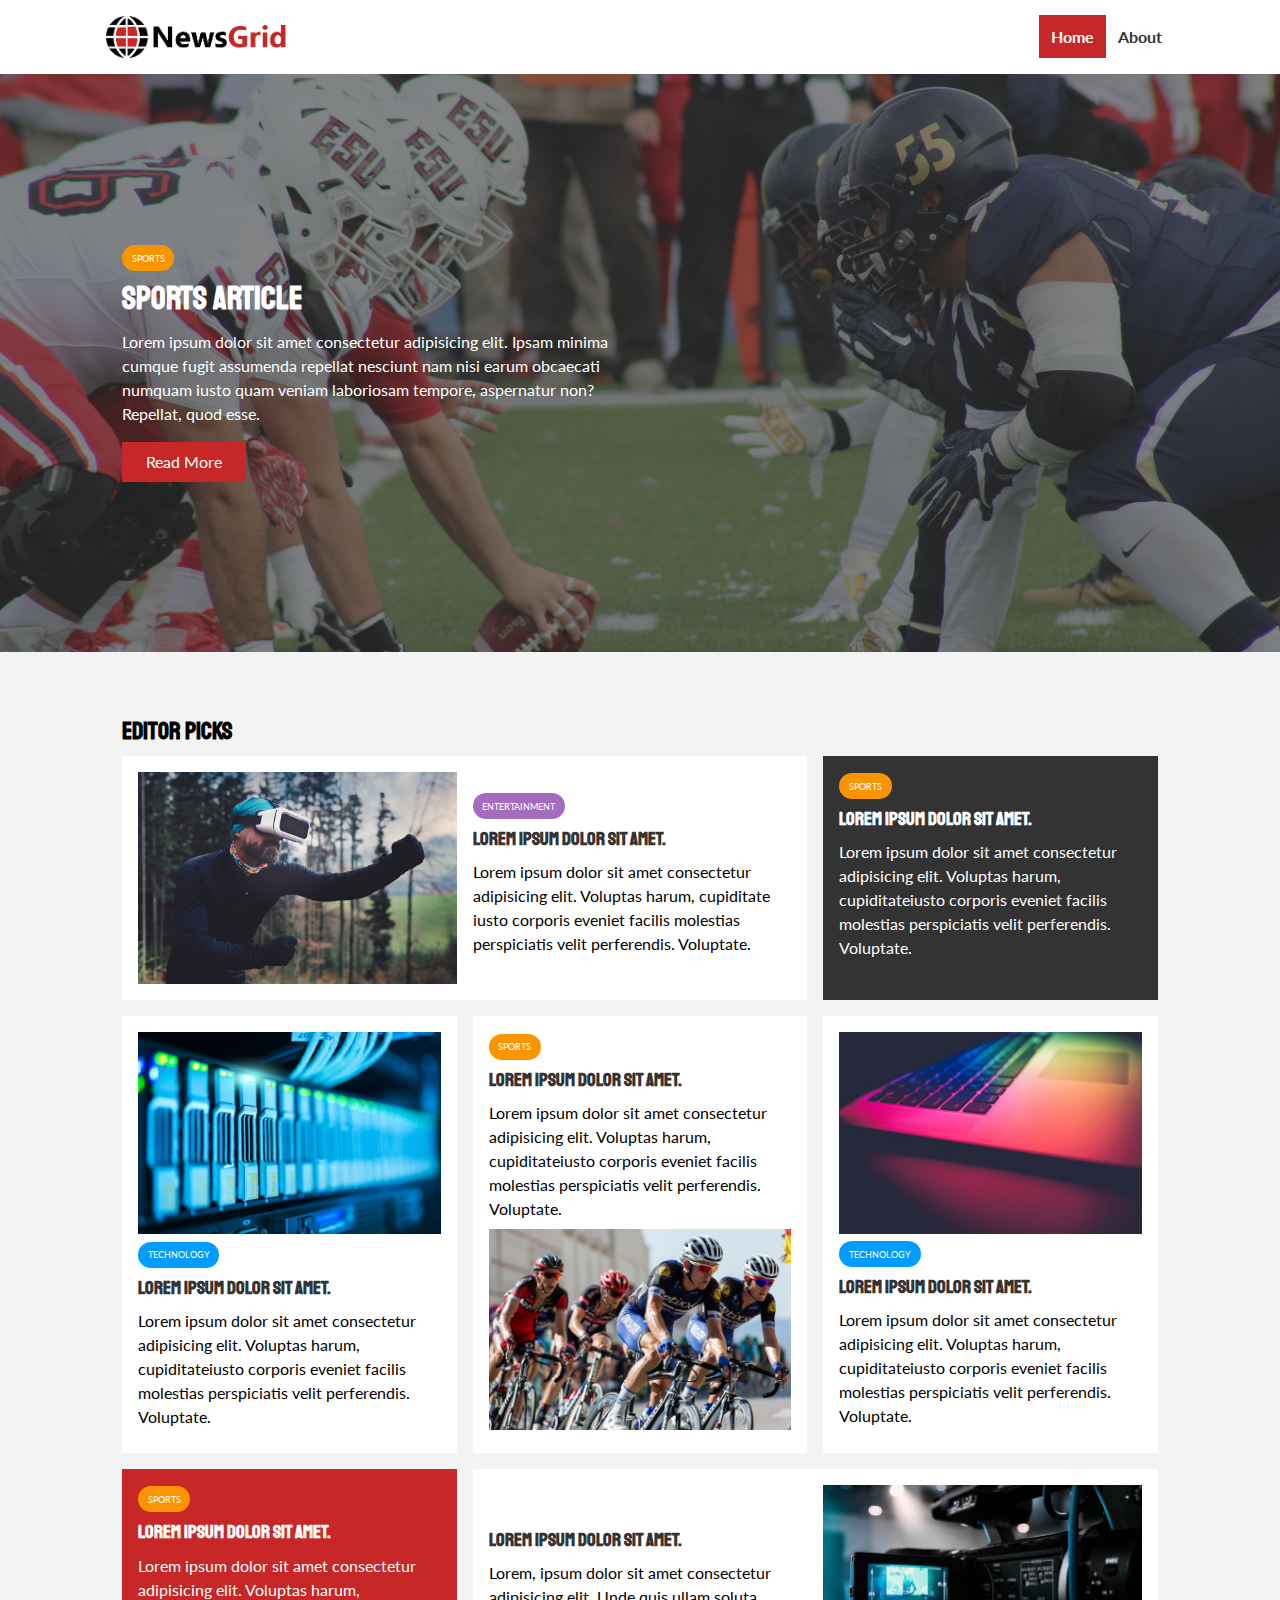
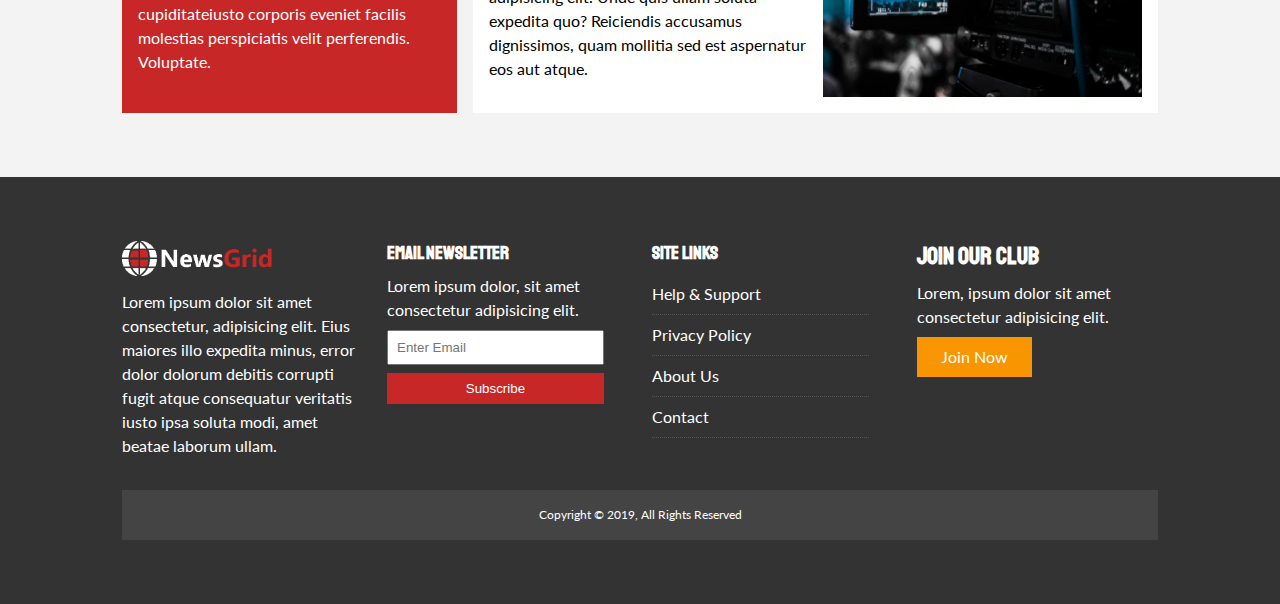
<file: index.html>
<!DOCTYPE html>
<html lang="en">
<head>
    <meta charset="UTF-8">
    <meta name="viewport" content="width=device-width, initial-scale=1.0">
    <meta http-equiv="X-UA-Compatible" content="ie=edge">
    <link rel="stylesheet" href="https://use.fontawesome.com/releases/v5.8.1/css/all.css" integrity="sha384-50oBUHEmvpQ+1lW4y57PTFmhCaXp0ML5d60M1M7uH2+nqUivzIebhndOJK28anvf" crossorigin="anonymous">
    <link href="https://fonts.googleapis.com/css?family=Lato|Staatliches" rel="stylesheet">

    <link rel="stylesheet" href="css/style.css">
    <link rel="stylesheet" media="screen and (max-width: 768px)" href="css/mobile.css">
    <link rel="shortcut icon" type="image/x-icon" href="favicon.ico">

    <title>NewsGrid | Latest News</title>
</head>
<body>
    <nav id="main-nav">
        <div class="container">
            <img src="img/logo.png" alt="NewsGrid" class="logo">
            <div class="social">
                <a href="http://facebook.com" target="_blank"><i class="fab fa-facebook fa-2x"></i></a>
                <a href="http://twitter.com" target="_blank"><i class="fab fa-twitter fa-2x"></i></a>
                <a href="http://instagram.com" target="_blank"><i class="fab fa-instagram fa-2x"></i></a>
                <a href="http://youtube.com" target="_blank"><i class="fab fa-youtube fa-2x"></i></a>
            </div>
            <ul>
                <li><a class="current" href="index.html">Home</a></li>
                <li><a href="about.html">About</a></li>
            </ul>
        </div>
    </nav>
    <!-- Showcase -->
    <header id="showcase">
        <div class="container">
            <div class="showcase-container">
                <div class="showcase-content">
                    <div class="category category-sports">Sports</div>
                    <h1>Sports Article</h1>
                    <p>Lorem ipsum dolor sit amet consectetur adipisicing elit. Ipsam minima cumque fugit assumenda repellat nesciunt nam nisi earum obcaecati numquam iusto quam veniam laboriosam tempore, aspernatur non? Repellat, quod esse.</p>
                    <a href="article.html" class="btn btn-primary">Read More</a>
                </div>
            </div>
        </div>
    </header>

    <!-- Home Articles -->

    <section id="home-articles" class="py-2">
        <div class="container">
            <h2>Editor Picks</h2>
            <div class="articles-container">
                <article class="card">
                    <img src="img/articles/ent1.jpg" alt="">
                    <div>
                        <div class="category category-ent">Entertainment</div>
                        <h3>
                            <a href="article.html">Lorem ipsum dolor sit amet.</a>
                        </h3>
                        <p>Lorem ipsum dolor sit amet consectetur adipisicing elit. Voluptas harum, cupiditate iusto    corporis eveniet facilis molestias perspiciatis velit perferendis. Voluptate.
                        </p>
                    </div>
                </article>
                <article class="card bg-dark">
                    <div class="category category-sports">Sports</div>
                    <h3>
                        <a href="article.html">Lorem ipsum dolor sit amet.</a>
                    </h3>
                    <p>Lorem ipsum dolor sit amet consectetur adipisicing elit. Voluptas harum, cupiditateiusto    corporis eveniet facilis molestias perspiciatis velit perferendis. Voluptate.
                    </p>
                </article>

                <article class="card">
                    <img src="img/articles/tech1.jpg" alt="">
                    <div class="category category-tech">Technology</div>
                    <h3>
                        <a href="article.html">Lorem ipsum dolor sit amet.</a>
                    </h3>
                    <p>Lorem ipsum dolor sit amet consectetur adipisicing elit. Voluptas harum, cupiditateiusto    corporis eveniet facilis molestias perspiciatis velit perferendis. Voluptate.
                    </p>
                </article>

                <article class="card">
                    <div class="category category-sports">Sports</div>
                    <h3>
                        <a href="article.html">Lorem ipsum dolor sit amet.</a>
                    </h3>
                    <p>Lorem ipsum dolor sit amet consectetur adipisicing elit. Voluptas harum, cupiditateiusto    corporis eveniet facilis molestias perspiciatis velit perferendis. Voluptate.
                    </p>
                    <img src="img/articles/sports1.jpg" alt="">
                </article>

                <article class="card">
                    <img src="img/articles/tech2.jpg" alt="">
                    <div class="category category-tech">Technology</div>
                    <h3>
                        <a href="article.html">Lorem ipsum dolor sit amet.</a>
                    </h3>
                    <p>Lorem ipsum dolor sit amet consectetur adipisicing elit. Voluptas harum, cupiditateiusto    corporis eveniet facilis molestias perspiciatis velit perferendis. Voluptate.
                    </p>
                </article>

                <article class="card bg-primary">
                    <div class="category category-sports">Sports</div>
                    <h3>
                        <a href="article.html">Lorem ipsum dolor sit amet.</a>
                    </h3>
                    <p>Lorem ipsum dolor sit amet consectetur adipisicing elit. Voluptas harum, cupiditateiusto    corporis eveniet facilis molestias perspiciatis velit perferendis. Voluptate.
                    </p>
                </article>

                <article class="card">
                    <div>
                        <div class="category ent">Entertainment</div>
                        <h3>
                            <a href="article.html">Lorem ipsum dolor sit amet.</a>
                        </h3>
                        <p>Lorem, ipsum dolor sit amet consectetur adipisicing elit. Unde quis ullam soluta expedita quo? Reiciendis accusamus dignissimos, quam mollitia sed est aspernatur eos aut atque.
                        </p>
                    </div>
                    <img src="img/articles/ent2.jpg" alt="">
                </article>

            </div>
        </div>
        
    </section>
    <footer id="main-footer" class="py-2">
        <div class="container footer-container">
            <div>
                <img src="img/logo_light.png" alt="news grid">
                <p>Lorem ipsum dolor sit amet consectetur, adipisicing elit. Eius maiores illo expedita minus, error dolor dolorum debitis corrupti fugit atque consequatur veritatis iusto ipsa soluta modi, amet beatae laborum ullam.</p>
            </div>
            <div>
                <h3>Email Newsletter</h3>
                <p>Lorem ipsum dolor, sit amet consectetur adipisicing elit.</p>
                <form name="contact" method="POST" data-netlify="true">
                    <input type="email" name="email" placeholder="Enter Email">
                    <input type="submit" value="Subscribe" class="btn btn-primary">
                </form>
            </div>
            <div>
                <h3>Site Links</h3>
                <ul class="list">
                    <li><a href="#">Help & Support</a></li>
                    <li><a href="#">Privacy Policy</a></li>
                    <li><a href="#">About Us</a></li>
                    <li><a href="#">Contact</a></li>
                </ul>
            </div>
            <div>
                <h2>Join Our Club</h2>
                <p>Lorem, ipsum dolor sit amet consectetur adipisicing elit.</p>
                <a href="#" class="btn btn-secondary">Join Now</a>
            </div>
            <div>
                <p>Copyright &copy; 2019, All Rights Reserved</p>
            </div>
        </div>
    </footer>
    
</body>
</html>
</file>
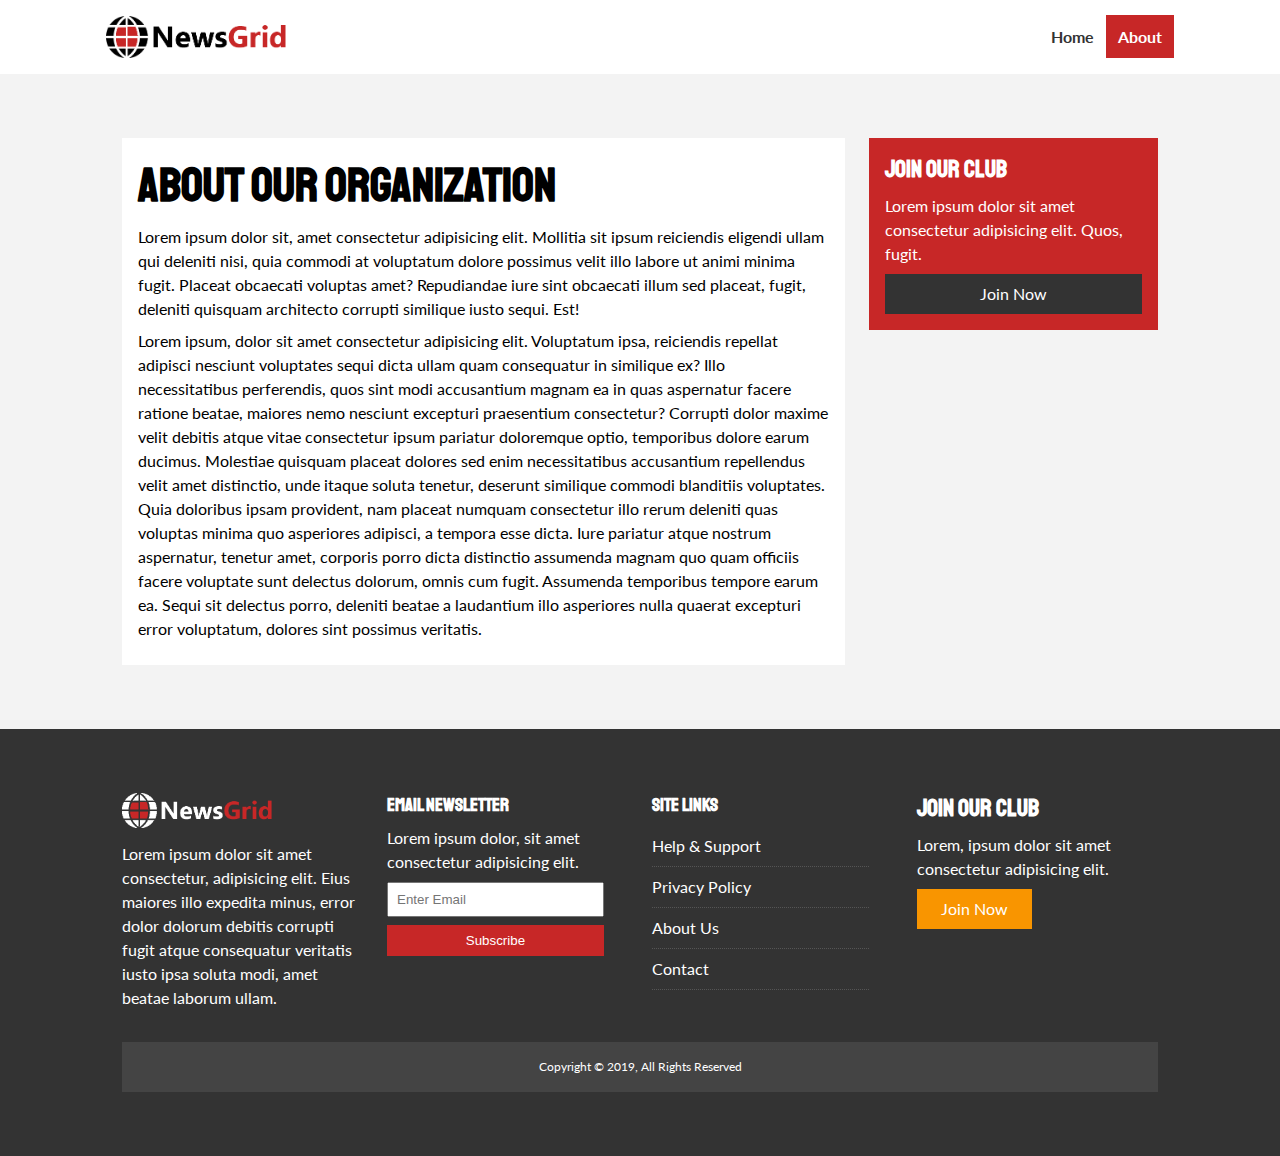
<file: about.html>
<!DOCTYPE html>
<html lang="en">
<head>
    <meta charset="UTF-8">
    <meta name="viewport" content="width=device-width, initial-scale=1.0">
    <meta http-equiv="X-UA-Compatible" content="ie=edge">
    <link rel="stylesheet" href="https://use.fontawesome.com/releases/v5.8.1/css/all.css" integrity="sha384-50oBUHEmvpQ+1lW4y57PTFmhCaXp0ML5d60M1M7uH2+nqUivzIebhndOJK28anvf" crossorigin="anonymous">
    <link href="https://fonts.googleapis.com/css?family=Lato|Staatliches" rel="stylesheet">

    <link rel="stylesheet" href="css/style.css">
    <link rel="stylesheet" media="screen and (max-width: 768px)" href="css/mobile.css">
    <link rel="shortcut icon" type="image/x-icon" href="favicon.ico">

    <title>NewsGrid | About</title>
</head>
<body>
    <nav id="main-nav">
        <div class="container">
            <img src="img/logo.png" alt="NewsGrid" class="logo">
            <div class="social">
                <a href="http://facebook.com" target="_blank"><i class="fab fa-facebook fa-2x"></i></a>
                <a href="http://twitter.com" target="_blank"><i class="fab fa-twitter fa-2x"></i></a>
                <a href="http://instagram.com" target="_blank"><i class="fab fa-instagram fa-2x"></i></a>
                <a href="http://youtube.com" target="_blank"><i class="fab fa-youtube fa-2x"></i></a>
            </div>
            <ul>
                <li><a href="index.html">Home</a></li>
                <li><a class="current" href="about.html">About</a></li>
            </ul>
        </div>
    </nav>
    <section id="about">
        <div class="container">
            <div class="page-container">
                <article class="card">
                    <h1 class="l-heading">About Our Organization</h1>
                    <p>Lorem ipsum dolor sit, amet consectetur adipisicing elit. Mollitia sit ipsum reiciendis eligendi ullam qui deleniti nisi, quia commodi at voluptatum dolore possimus velit illo labore ut animi minima fugit. Placeat obcaecati voluptas amet? Repudiandae iure sint obcaecati illum sed placeat, fugit, deleniti quisquam architecto corrupti similique iusto sequi. Est!</p>
                    <p>Lorem ipsum, dolor sit amet consectetur adipisicing elit. Voluptatum ipsa, reiciendis repellat adipisci nesciunt voluptates sequi dicta ullam quam consequatur in similique ex? Illo necessitatibus perferendis, quos sint modi accusantium magnam ea in quas aspernatur facere ratione beatae, maiores nemo nesciunt excepturi praesentium consectetur? Corrupti dolor maxime velit debitis atque vitae consectetur ipsum pariatur doloremque optio, temporibus dolore earum ducimus. Molestiae quisquam placeat dolores sed enim necessitatibus accusantium repellendus velit amet distinctio, unde itaque soluta tenetur, deserunt similique commodi blanditiis voluptates. Quia doloribus ipsam provident, nam placeat numquam consectetur illo rerum deleniti quas voluptas minima quo asperiores adipisci, a tempora esse dicta. Iure pariatur atque nostrum aspernatur, tenetur amet, corporis porro dicta distinctio assumenda magnam quo quam officiis facere voluptate sunt delectus dolorum, omnis cum fugit. Assumenda temporibus tempore earum ea. Sequi sit delectus porro, deleniti beatae a laudantium illo asperiores nulla quaerat excepturi error voluptatum, dolores sint possimus veritatis.</p>
                </article>
                <aside class="card bg-primary">
                    <h2>Join Our Club</h2>
                    <p>Lorem ipsum dolor sit amet consectetur adipisicing elit. Quos, fugit.</p>
                    <a href="#" class="btn btn-dark btn-block">Join Now</a>
                </aside>
            </div>
        </div>
    </section>







    <footer id="main-footer" class="py-2">
        <div class="container footer-container">
            <div>
                <img src="img/logo_light.png" alt="news grid">
                <p>Lorem ipsum dolor sit amet consectetur, adipisicing elit. Eius maiores illo expedita minus, error dolor dolorum debitis corrupti fugit atque consequatur veritatis iusto ipsa soluta modi, amet beatae laborum ullam.</p>
            </div>
            <div>
                <h3>Email Newsletter</h3>
                <p>Lorem ipsum dolor, sit amet consectetur adipisicing elit.</p>
                <form name="contact" method="POST" data-netlify="true">
                    <input type="email" name="email" placeholder="Enter Email">
                    <input type="submit" value="Subscribe" class="btn btn-primary">
                </form>
            </div>
            <div>
                <h3>Site Links</h3>
                <ul class="list">
                    <li><a href="#">Help & Support</a></li>
                    <li><a href="#">Privacy Policy</a></li>
                    <li><a href="#">About Us</a></li>
                    <li><a href="#">Contact</a></li>
                </ul>
            </div>
            <div>
                <h2>Join Our Club</h2>
                <p>Lorem, ipsum dolor sit amet consectetur adipisicing elit.</p>
                <a href="#" class="btn btn-secondary">Join Now</a>
            </div>
            <div>
                <p>Copyright &copy; 2019, All Rights Reserved</p>
            </div>
        </div>
    </footer>
    
</body>
</html>
</file>
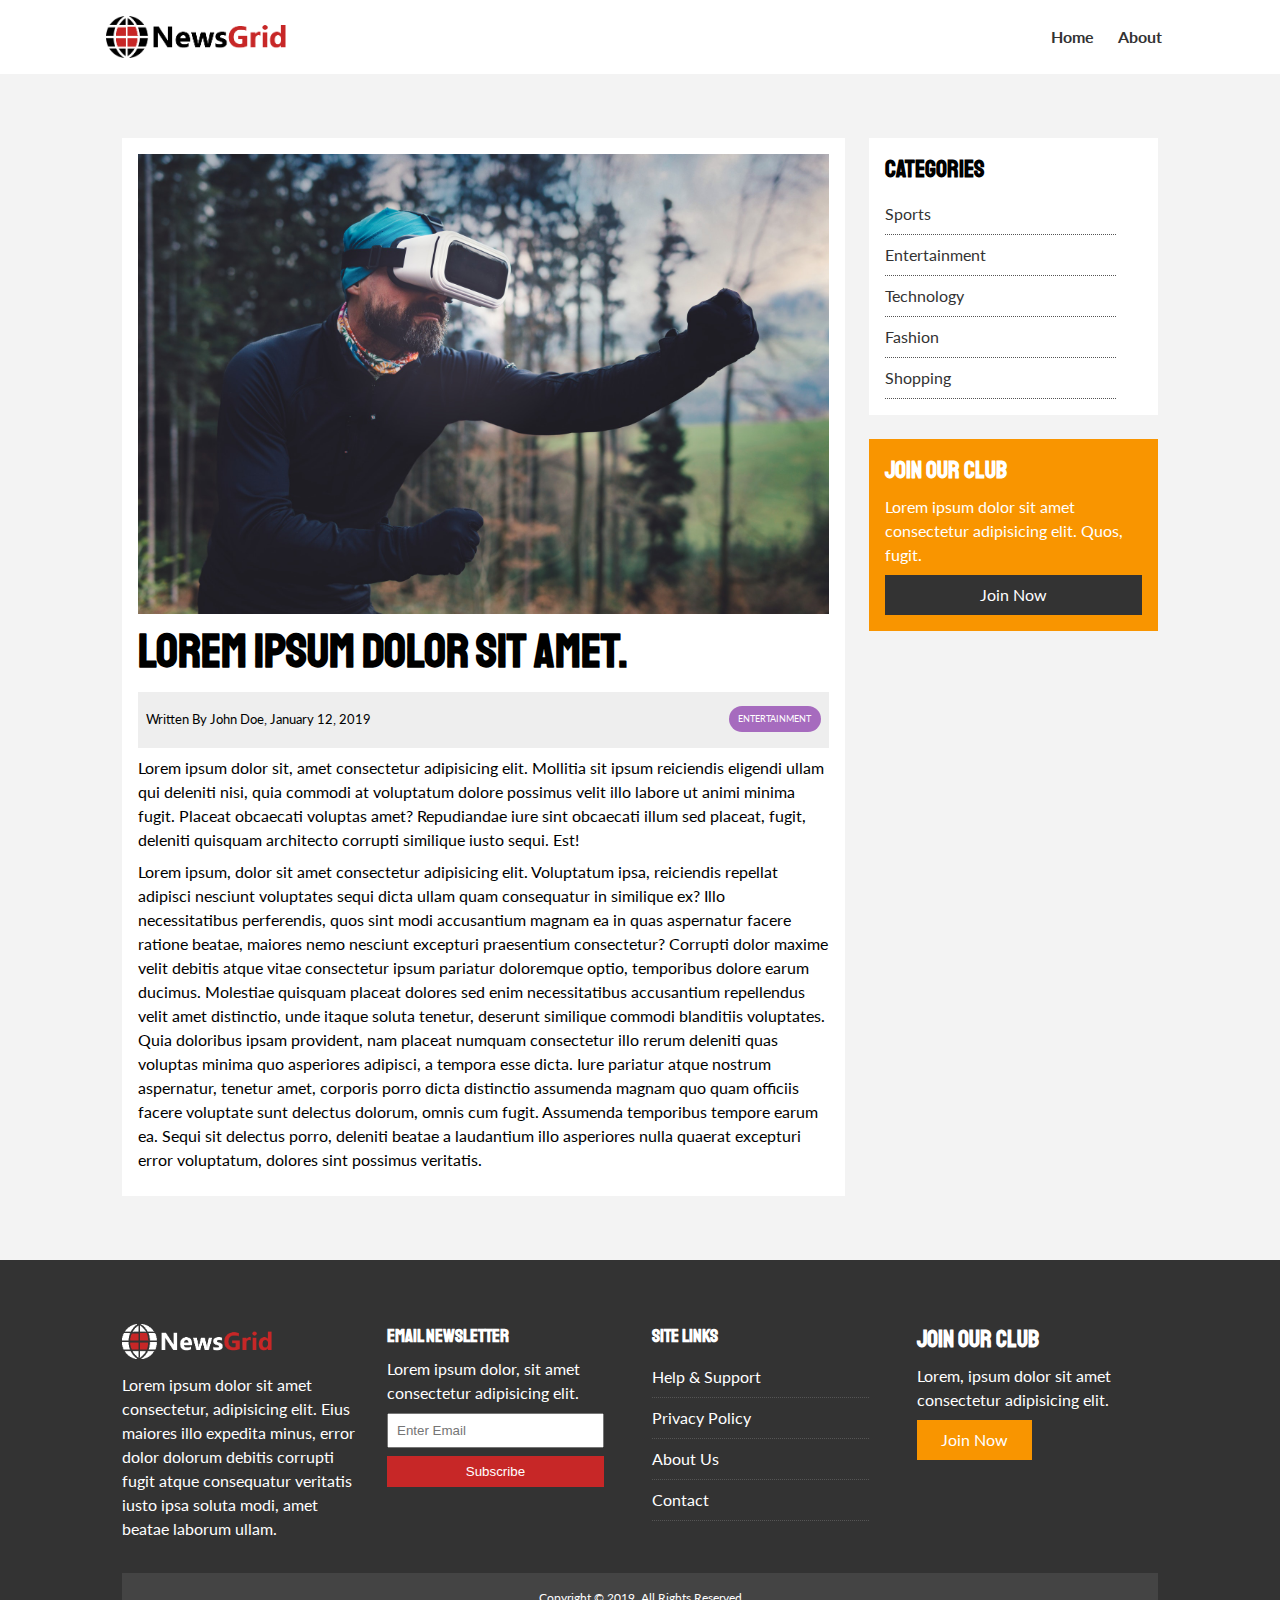
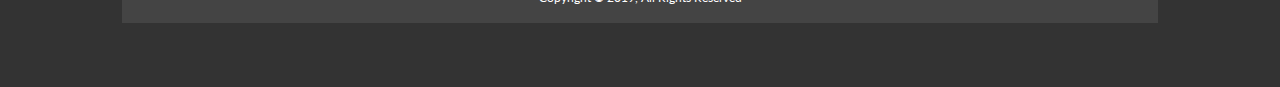
<file: article.html>
<!DOCTYPE html>
<html lang="en">
<head>
    <meta charset="UTF-8">
    <meta name="viewport" content="width=device-width, initial-scale=1.0">
    <meta http-equiv="X-UA-Compatible" content="ie=edge">
    <link rel="stylesheet" href="https://use.fontawesome.com/releases/v5.8.1/css/all.css" integrity="sha384-50oBUHEmvpQ+1lW4y57PTFmhCaXp0ML5d60M1M7uH2+nqUivzIebhndOJK28anvf" crossorigin="anonymous">
    <link href="https://fonts.googleapis.com/css?family=Lato|Staatliches" rel="stylesheet">

    <link rel="stylesheet" href="css/style.css">
    <link rel="stylesheet" media="screen and (max-width: 768px)" href="css/mobile.css">
    <link rel="shortcut icon" type="image/x-icon" href="favicon.ico">

    <title>NewsGrid | Latest News</title>
</head>
<body>
    <nav id="main-nav">
        <div class="container">
            <img src="img/logo.png" alt="NewsGrid" class="logo">
            <div class="social">
                <a href="http://facebook.com" target="_blank"><i class="fab fa-facebook fa-2x"></i></a>
                <a href="http://twitter.com" target="_blank"><i class="fab fa-twitter fa-2x"></i></a>
                <a href="http://instagram.com" target="_blank"><i class="fab fa-instagram fa-2x"></i></a>
                <a href="http://youtube.com" target="_blank"><i class="fab fa-youtube fa-2x"></i></a>
            </div>
            <ul>
                <li><a href="index.html">Home</a></li>
                <li><a href="about.html">About</a></li>
            </ul>
        </div>
    </nav>
    <section id="article">
        <div class="container">
            <div class="page-container">
                <article class="card">
                    <img src="img/articles/ent1.jpg" alt="">
                    <h1 class="l-heading">Lorem ipsum dolor sit amet.</h1>
                    <div class="meta">
                        <small>
                            <i class="fas fa-user"></i>Written By John Doe, January 12, 2019
                        </small>
                        <div class="category category-ent">Entertainment</div>
                    </div>
                    <p>Lorem ipsum dolor sit, amet consectetur adipisicing elit. Mollitia sit ipsum reiciendis eligendi ullam qui deleniti nisi, quia commodi at voluptatum dolore possimus velit illo labore ut animi minima fugit. Placeat obcaecati voluptas amet? Repudiandae iure sint obcaecati illum sed placeat, fugit, deleniti quisquam architecto corrupti similique iusto sequi. Est!</p>
                    <p>Lorem ipsum, dolor sit amet consectetur adipisicing elit. Voluptatum ipsa, reiciendis repellat adipisci nesciunt voluptates sequi dicta ullam quam consequatur in similique ex? Illo necessitatibus perferendis, quos sint modi accusantium magnam ea in quas aspernatur facere ratione beatae, maiores nemo nesciunt excepturi praesentium consectetur? Corrupti dolor maxime velit debitis atque vitae consectetur ipsum pariatur doloremque optio, temporibus dolore earum ducimus. Molestiae quisquam placeat dolores sed enim necessitatibus accusantium repellendus velit amet distinctio, unde itaque soluta tenetur, deserunt similique commodi blanditiis voluptates. Quia doloribus ipsam provident, nam placeat numquam consectetur illo rerum deleniti quas voluptas minima quo asperiores adipisci, a tempora esse dicta. Iure pariatur atque nostrum aspernatur, tenetur amet, corporis porro dicta distinctio assumenda magnam quo quam officiis facere voluptate sunt delectus dolorum, omnis cum fugit. Assumenda temporibus tempore earum ea. Sequi sit delectus porro, deleniti beatae a laudantium illo asperiores nulla quaerat excepturi error voluptatum, dolores sint possimus veritatis.</p>
                </article>

                <aside id="categories" class="card">
                    <h2>Categories</h2>
                    <ul class="list">
                        <li><a href="#"><i class="fas fa-chevron-right"></i> Sports</a></li>
                        <li><a href="#"><i class="fas fa-chevron-right"></i> Entertainment</a></li>
                        <li><a href="#"><i class="fas fa-chevron-right"></i> Technology</a></li>
                        <li><a href="#"><i class="fas fa-chevron-right"></i> Fashion</a></li>
                        <li><a href="#"><i class="fas fa-chevron-right"></i> Shopping</a></li>
                    </ul>
                </aside>
                <aside class="card bg-secondary">
                    <h2>Join Our Club</h2>
                    <p>Lorem ipsum dolor sit amet consectetur adipisicing elit. Quos, fugit.</p>
                    <a href="#" class="btn btn-dark btn-block">Join Now</a>
                </aside>
            </div>
        </div>
    </section>







    <footer id="main-footer" class="py-2">
        <div class="container footer-container">
            <div>
                <img src="img/logo_light.png" alt="news grid">
                <p>Lorem ipsum dolor sit amet consectetur, adipisicing elit. Eius maiores illo expedita minus, error dolor dolorum debitis corrupti fugit atque consequatur veritatis iusto ipsa soluta modi, amet beatae laborum ullam.</p>
            </div>
            <div>
                <h3>Email Newsletter</h3>
                <p>Lorem ipsum dolor, sit amet consectetur adipisicing elit.</p>
                <form name="contact" method="POST" data-netlify="true">
                    <input type="email" name="email" placeholder="Enter Email">
                    <input type="submit" value="Subscribe" class="btn btn-primary">
                </form>
            </div>
            <div>
                <h3>Site Links</h3>
                <ul class="list">
                    <li><a href="#">Help & Support</a></li>
                    <li><a href="#">Privacy Policy</a></li>
                    <li><a href="#">About Us</a></li>
                    <li><a href="#">Contact</a></li>
                </ul>
            </div>
            <div>
                <h2>Join Our Club</h2>
                <p>Lorem, ipsum dolor sit amet consectetur adipisicing elit.</p>
                <a href="#" class="btn btn-secondary">Join Now</a>
            </div>
            <div>
                <p>Copyright &copy; 2019, All Rights Reserved</p>
            </div>
        </div>
    </footer>
    
</body>
</html>
</file>
<file: css/style.css>
:root {
    --primary-color: #c72727;
    --secondary-color: #f99500;
    --light-color: #f3f3f3;
    --dark-color: #333;
    --max-width: 1100px;
}
.category {
    --sports-color: #f99500;
    --ent-color: #a66bbe;
    --tech-color: #009cff;
}

* {
    margin: 0;
    padding: 0;
    box-sizing: border-box;
}

body {
    font-family: 'Lato', sans-serif;
    line-height: 1.5;
    background: var(--light-color);
}

a {
    color: #333;
    text-decoration: none;
}

ul {
    list-style: none;
}

li {
    text-decoration: none;
}

p {
    margin: 0.5rem 0;
}

img {
    width: 100%;
}

h1, h2,  h3, h4, h5, h6 {
    font-family: 'Staatliches', cursive;
    margin-bottom: 0.55rem;
    line-height: 1.3;
}

/* Utility */

.container {
    max-width: var(--max-width);
    margin: auto;
    padding: 2rem;
    overflow: hidden;
}

.category {
    display: inline-block;
    color: #fff;
    font-size: 0.55rem;
    text-transform: uppercase;
    padding: 0.4rem 0.6rem;
    border-radius: 15px;
    margin-bottom: 0.5rem;
}

.category-sports { background: var(--sports-color);}
.category-ent { background: var(--ent-color);}
.category-tech { background: var(--tech-color);}

.btn {
    display: inline-block;
    border: none;
    background: var(--dark-color);
    color: #fff;
    padding: 0.5rem 1.5rem;
}

.btn-light {
    background: var(--light-color);
}

.btn-primary {
    background: var(--primary-color);
}

.btn-secondary {
    background: var(--secondary-color);
}

.btn-block {
    display: block;
    width: 100%;
    text-align: center;
}

.btn:hover {
    opacity: 0.9;
}

.card {
    background: #fff;
    padding: 1rem;
}

.bg-dark {
    background: var(--dark-color);
    color: #fff;
}

.bg-primary {
    background: var(--primary-color);
    color: #fff;
}

.bg-secondary {
    background: var(--secondary-color);
    color: #fff;
}

.bg-dark h1,
.bg-dark h2,
.bg-dark h3,
.bg-dark a,
.bg-primary h1,
.bg-primary h2,
.bg-primary h3,
.bg-primary a,
.bg-secondary h1,
.bg-secondary h2,
.bg-secondary h3,
.bg-secondary a {
    color: #fff;
}


.py-1 {
    padding: 1.5rem 0;
}

.py-2 {
    padding: 2rem 0;
}

.py-3 {
    padding: 3rem 0;
}

.p-1 { padding: 1.5rem;}
.p-2 { padding: 2rem;}
.p-3 { padding: 3rem;}

.l-heading {
    font-size: 3rem;
}

.list li {
    padding: 0.5rem 0;
    border-bottom: #555 dotted 1px;
    width: 90%;
}

.list li a:hover {
    color: var(--primary-color) !important;
}

/* Inner page grid container */
.page-container {
    display: grid;
    grid-template-columns: 5fr 2fr;
    margin: 2rem 0;
    grid-gap: 1.5rem;
}

.page-container > *:first-child {
    grid-row: 1 / span 3;
}

/* Navigation */

#main-nav {
    background: #fff;
    position: sticky;
    top: 0;
    z-index: 2;
}

#main-nav .container {
    display: grid;
    grid-template-columns: 6fr 3fr 2fr;
    padding: 1rem;
    align-items: center;
}

#main-nav .logo {
    width: 180px;
}

#main-nav ul {
    justify-self: end;
    display: flex;
}

#main-nav ul li a {
    padding: 0.75rem;
    font-weight: bold;
}

#main-nav ul li a.current {
    background: var(--primary-color);
    color: #fff;
}

#main-nav ul li a:hover {
    background: var(--light-color);
    color: var(--dark-color);
}

#main-nav .social {
    justify-self: center;
}

#main-nav .social i {
    color: #777;
    margin-right: 0.5rem;
}

/* Showcase */

#showcase {
    color: #fff;
    background: #333;
    padding: 2rem;
    position: relative;
}

#showcase:before {
    content: '';
    background: url("../img/featured.jpg") no-repeat center center/cover;
    position: absolute;
    top: 0;
    left: 0;
    width: 100%;
    height: 100%;
    opacity: 0.4;
}

#showcase .showcase-container {
    display: grid;
    grid-template-columns: repeat(2, 1fr);
    justify-content: center;
    align-items: center;
    height: 50vh;
}

#showcase .showcase-content {
    z-index: 1;
}

#showcase .showcase-content p {
    margin-bottom: 1rem;
}

/* Home Articles */

#home-articles .articles-container {
    display: grid;
    grid-template-columns: repeat(3, 1fr);
    grid-gap: 1rem;
}

#home-articles .articles-container > *:first-child,
#home-articles .articles-container > *:last-child {
    display: grid;
    grid-template-columns: repeat(2, 1fr);
    grid-gap: 1rem;
    align-items: center;
    grid-column: 1 / span 2;
}

#home-articles .articles-container > *:last-child {
    grid-column: 2 / span 2;
}

#article .meta {
    display: flex;
    justify-content: space-between;
    align-items: center;
    background: #eee;
    padding: 0.5rem;
}

#article .meta .category {
    margin-top: 0.4rem;
}

/* Footer */

#main-footer {
    background: var(--dark-color);
    color: #fff;
}

#main-footer img {
    width: 150px;
}

#main-footer a {
    color: #fff;
}

#main-footer .footer-container {
    display: grid;
    grid-template-columns: repeat(4, 1fr);
    grid-gap: 1.5rem;
}
#main-footer .footer-container > *:last-child {
    background: #444;
    grid-column: 1 / span 4;
    padding: .5rem;
    text-align: center;
    font-size: 0.75rem;
}

#main-footer .footer-container input[type='email'] {
    width: 90%;
    padding: 0.5rem;
    margin-bottom: 0.5rem;
}

#main-footer .footer-container input[type='submit'] {
    width: 90%;
}
</file>
<file: css/mobile.css>
/* NAVIGATION */
#main-nav .social {
    display: none;
}

#main-nav .container {
    grid-template-columns: 1fr;
    grid-gap: 1.2rem
}

#main-nav ul,
#main-nav .logo {
    justify-self: center;
}

#main-nav ul liu a {
    padding: 0.50rem;
}

#home-articles .articles-container {
    grid-template-columns: repeat(2, 1fr);
}

#home-articles .articles-container > *:first-child {
    grid-template-columns: 1fr;
    grid-column: 1;
}

#home-articles .articles-container > *:first-child,
#home-articles .articles-container > *:last-child {
    grid-template-columns: 1fr;
    grid-column: 1;
}

@media(max-width: 600px) {
    /* STACK Grid Items */
    #showcase .showcase-container,
    #home-articles .articles-container,
    #main-footer .footer-container {
        grid-template-columns: 1fr;
    }

    #main-footer .footer-container > *:last-child {
        grid-column: 1;
    }

    #main-footer .footer-container > * {
        border-bottom: #444 dotted 1px;
        padding-bottom: 1rem;
    }

    #main-footer .footer-container > *:last-child,
    #main-footer .footer-container > *:nth-child(3),
    #main-footer .footer-container > *:nth-child(4) {
        border: none;
    }

    .page-container {
        grid-template-columns: 1fr;
        text-align: center;
    }

    .page-container > *:first-child {
        grid: 1;
    }

    .l-heading {
        font-size: 2rem;
    }
}
</file>
